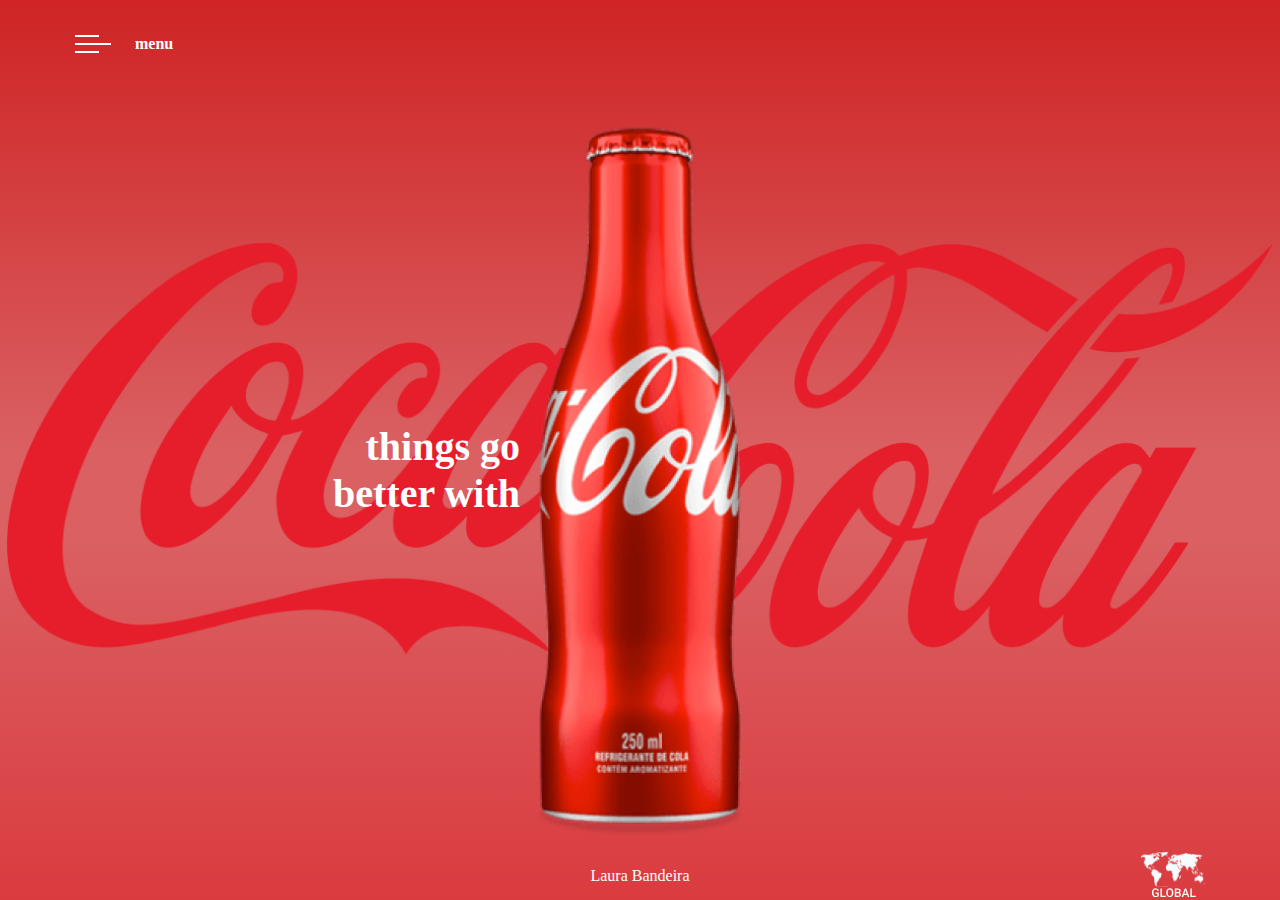
<file: index.html>
<!DOCTYPE html>
<html lang="pt-br">
<head>
    <meta charset="UTF-8">
    <meta name="viewport" content="width=device-width, initial-scale=1.0">
    <link rel="stylesheet" href="./style.css">
    <title>Coca-cola</title>
</head>
<body>
    <body>
        <header>
            <img src="./menu.svg"  alt="Menu hamburguer">
            <span>menu</span>
        </header>
        <main>
            <img src="./background-image.png" alt="logo coca-cola" class="background-image">
            <h2 class="content-text">things go better with </h2>
            <img src="./garrafa.png" alt="garrafa coca-cola" class="content-image">
        </main>
        <footer>
         <div></div>
         <span>Laura Bandeira</span>
         <img src="./mapa.svg" alt="mapa">
        </footer>
    </body>
    

</html>
</file>
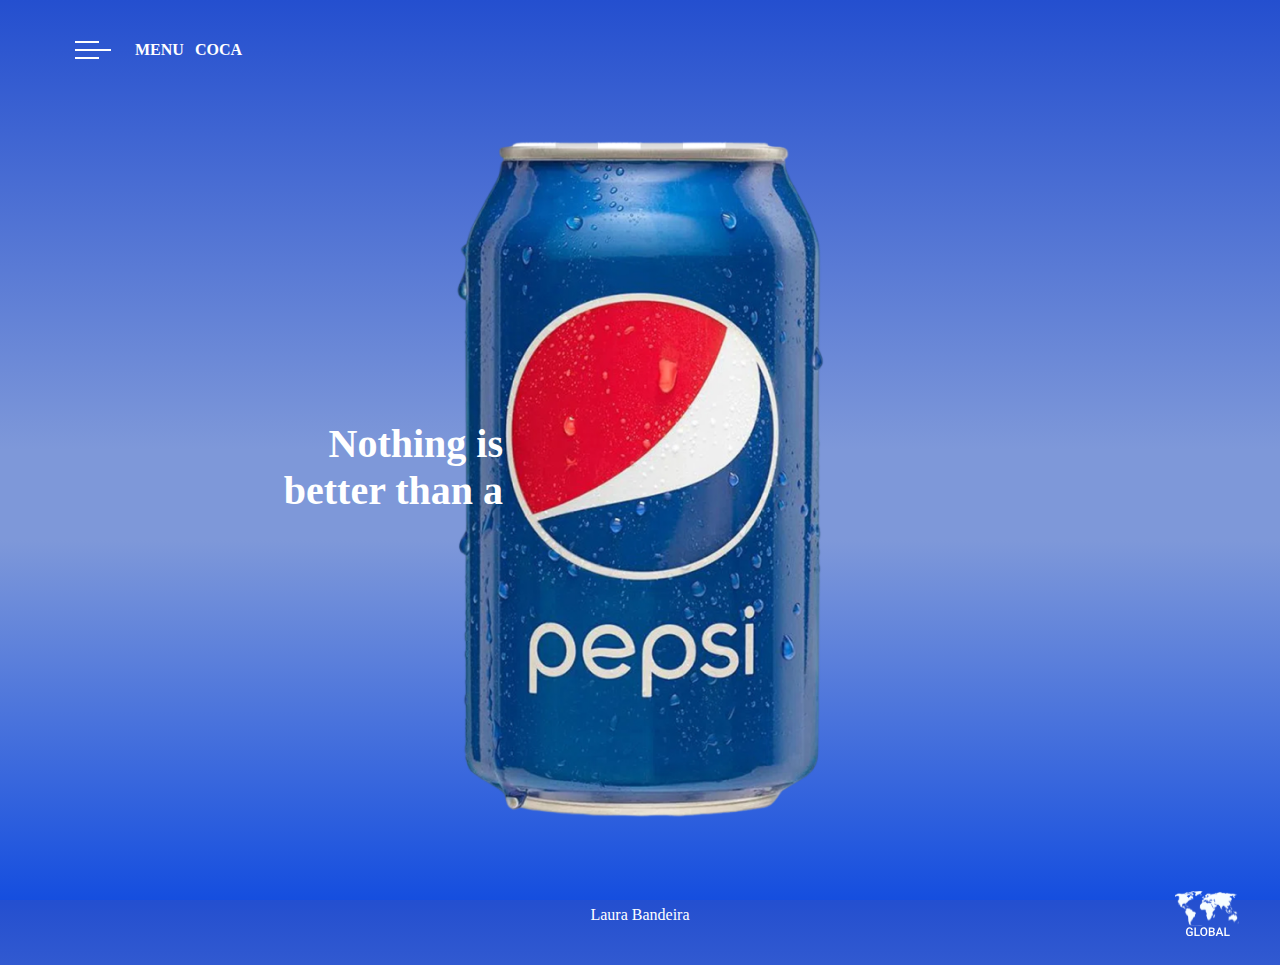
<file: pepsi.html>
<!DOCTYPE html>
<html lang="pt-br">

<head>
    <meta charset="UTF-8">
    <meta name="viewport" content="width=device-width, initial-scale=1.0">
    <link rel="stylesheet" href="./css/pepsi.css">
    <title>Pepsi</title>
</head>

<body>

    <body>
        <header>
            <img src="./img/menu.svg" alt="Menu hamburguer">
            <span>MENU</span>
            <a href="./index.html"> COCA</a>
        </header>
        <main>
            <h2 class="content-text">Nothing is better than a</h2>
            <img src="./img/Latinhapepsi.png" alt="Lata pepsi" class="content-image">
        </main>
        <footer>
            <div></div>
            <span>Laura Bandeira</span>
            <img src="./img/mapa.svg" alt="mapa">
        </footer>
    </body>


</html>
</file>
<file: style.css>
*{
    padding: 0;
    margin: 0;
    box-sizing: border-box;
}

body{
    width: 100vw;
    height: 100vh;
    display: flex;
    flex-direction: column;
    background: linear-gradient(#CF2425,#DA6062 50%,#DA6062 60%,#DA3B3F);
}

header, footer{
    height: 100px;
  
    color: #FFFFFF;
    display: flex;
    align-items: center;
    justify-content: space-between;
    padding: 0 20px;
}

main{
flex-grow: 1;
display: flex;
justify-content: center;
align-items: center;
}

header{

    height: 100vh;
    display: flex;
    align-items: center;
    gap: 24px;
    color: #FFFFFF;
    padding-left: 75px;
    justify-content: flex-start;
}
header span {
    font-weight: 600;
}

main{
    flex-grow: 1;
    display: flex;
    justify-content: center;
    align-items: center;
}

.background-image {
    position: absolute;
    width: 100%;
    max-height: 100%;
    margin: auto;
    top: 0;
    left: 0;
    right: 0;
    bottom: 0;
    z-index: -1;

}
.content-text {
    position: absolute;
    color: #FFFFFF;
    font-size: 2.5rem;
    width: 240px;
    transform: translateX(-100%);
    text-align: end;
}
.content-image {
    height: 85vh;
}

footer{
    height: 100px;
    display: flex;
    justify-content: space-between;
    align-items: center; 
    padding-right: 75px;
    padding-left: 75px;
    color: #FFFFFF;
    font-weight: 100;
}
footer div {
    width: 64px;
}
@media (max-width: 768px) {
    header {
        padding-left: 25px;
    }

    .content-text {
        transform: translateX(0%);
        top: 80px;
        font-size: 1rem;
        width: 100px;
        text-align: center;
    }

    .content-image {
        height: 70vh;
    }

    footer {
        padding: 0px 25px;
    }
}
</file>
<file: css/pepsi.css>
* {
    padding: 0;
    margin: 0;
    box-sizing: border-box;
}

a {
    text-decoration: none;
    color: inherit;
    font-weight: 600;
}

body {
    width: 100vw;
    height: 100vh;
    display: grid;
    grid-auto-rows: 100px 1fr 100px;
    background: linear-gradient(#244fcf, #7e98d9 50%, #7e98d9 60%, #154edf)
}

header,
footer {
    height: 100%;
    color: #FFFFFF;
    padding: 0 20px;
}

header {
    height: 100px;
    display: grid;
    grid-template-columns: repeat(2, 50px) 100px 1fr;
    gap: 10px;
    color: #FFFFFF;
    padding-top: 41px;
    padding-left: 75px;
    justify-content: flex-start;
    z-index: 999;
}

header span {
    font-weight: 600;
}

main {
    display: grid;
    place-content: center;
}

.background-logo {
    position: absolute;
    width: 100%;
    max-height: 100%;
    margin: auto;
    top: 0;
    left: 0;
    right: 0;
    bottom: 0;
    /* z-index: 1; */
    opacity: 70%;
}

.content-text {
    position: absolute;
    color: #ffffff;
    font-size: 2.5rem;
    width: 240px;
    transform: translateX(-100%);
    text-align: end;
    z-index: 998;
    left: 39.3%;
    top: 46.65%;
    z-index: 1000;
}

.content-image {
    height: 85vh;
    z-index: 999;
}

footer {
    height: 100px;
    display: grid;
    grid-template-columns: repeat(3, 1fr);
    padding-left: 75px;
    padding-right: 75px;
    color: #FFFFFF;
    font-weight: 100;
}

footer span {
    display: inherit;
    place-content: center;
}

footer img {
    margin-top: 26px;
    margin-left: 92%;
}

@media (max-width: 768px) {
    header {
        padding-left: 25px;
    }
    .content-text {
        transform: translateX(0%);
        top: 80px;
        font-size: 1rem;
        width: 100px;
        text-align: center;
    }
    .content-image {
        height: 70vh;
    }
    footer {
        padding: 0px 25px;
    }
}
</file>
